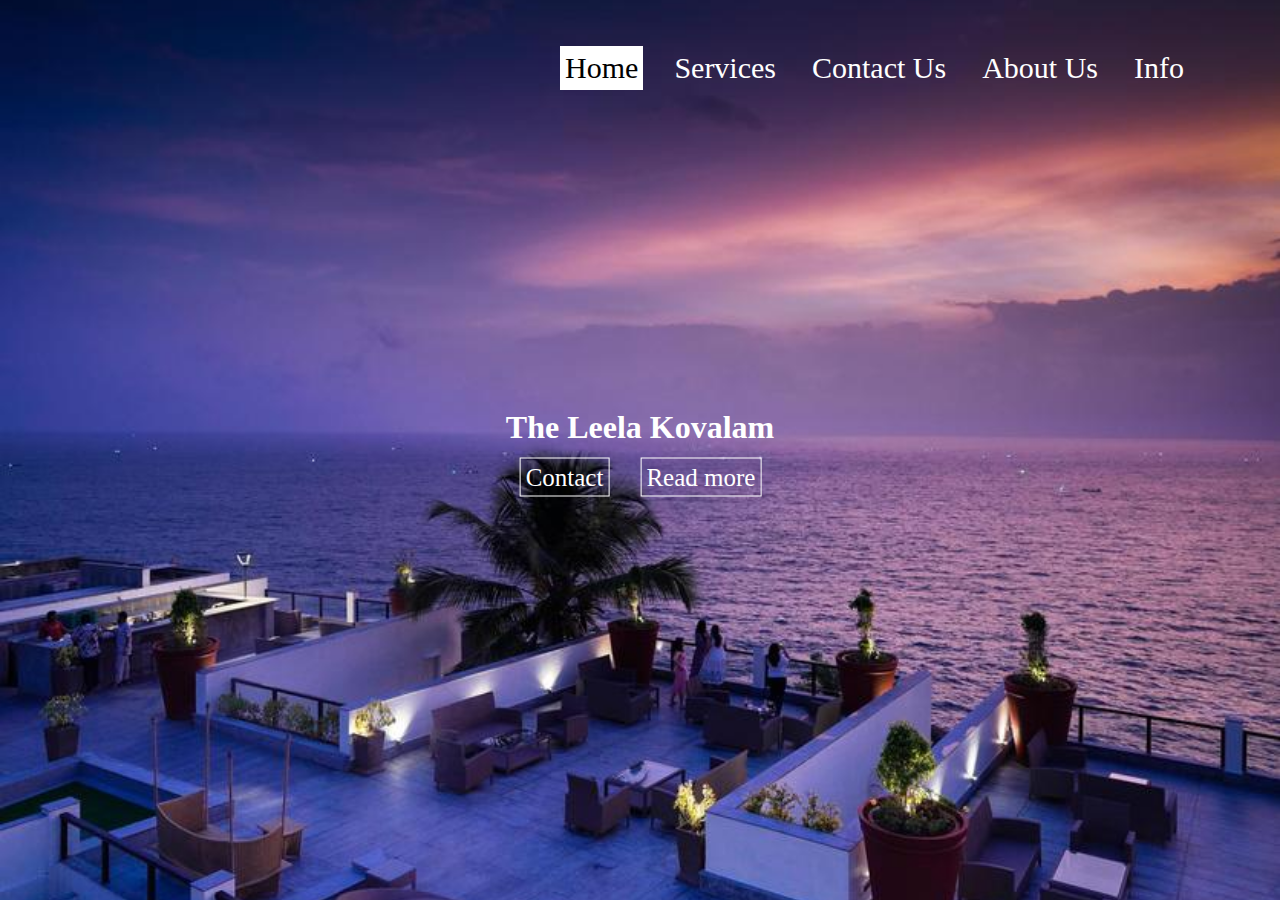
<file: INTERN-ORBIT/Landing_Page/index.html>
<!DOCTYPE html>
<html lang="en">

<head>
    <meta charset="UTF-8">
    <meta name="viewport" content="width=device-width, initial-scale=1.0">
    <title style="color: green;">LandingPage</title>
    <link rel="stylesheet" href="style.css">
</head>

<body>
    <header>
        <div class="main">
            <ul>
                <li><a href="#" class="active">Home</a></li>
                <li><a href="#">Services</a></li>
                <li><a href="#">Contact Us</a></li>
                <li><a href="#">About Us</a></li>
                <li><a href="#">Info</a></li>
            </ul>
            
        </div>

        <div class="center_text">
            <h1>
                The&nbsp;Leela&nbsp;Kovalam
            </h1><br>
            &nbsp;&nbsp;&nbsp;&nbsp;
            &nbsp;&nbsp;&nbsp;
            <a href="#" id="btn1">Contact</a>
            &nbsp;&nbsp;
            <a href="#" id="btn2">Read more</a>

        </div>
    </header>
</body>

</html>
</file>
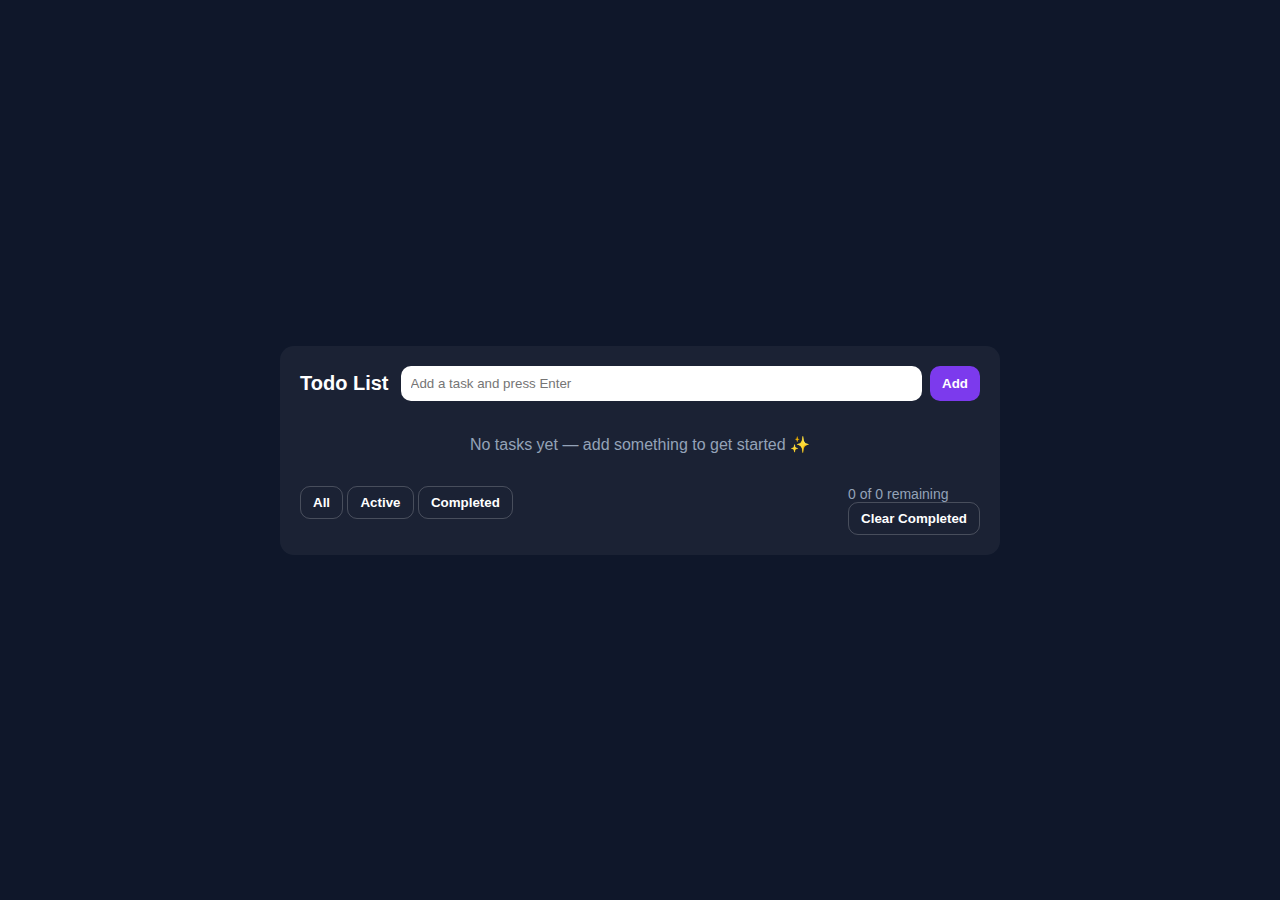
<file: INTERN-ORBIT/To-Do List/index.html>
<!doctype html>
<html lang="en">
<head>
  <meta charset="utf-8" />
  <meta name="viewport" content="width=device-width,initial-scale=1" />
  <title>Simple Todo List</title>
  <link rel="stylesheet" href="style.css">
</head>
<body>
  <main class="todo-app" aria-labelledby="app-title">
    <header>
      <h1 id="app-title">Todo List</h1>
      <div class="new-todo">
        <input id="todo-input" type="text" placeholder="Add a task and press Enter" aria-label="New task" />
        <button id="add-btn" class="btn">Add</button>
      </div>
    </header>

    <section>
      <div id="list" class="list" aria-live="polite"></div>
      <div id="empty" class="empty" hidden>
        No tasks yet — add something to get started ✨
      </div>

      <div class="footer">
        <div class="filters" role="tablist" aria-label="Filter tasks">
          <button class="btn ghost" data-filter="all" aria-selected="true">All</button>
          <button class="btn ghost" data-filter="active" aria-selected="false">Active</button>
          <button class="btn ghost" data-filter="completed" aria-selected="false">Completed</button>
        </div>

        <div class="status">
          <div class="count" id="count">0 items</div>
          <button id="clear-btn" class="btn ghost">Clear Completed</button>
        </div>
      </div>
    </section>
  </main>

  <script src="script.js"></script>
</body>
</html>
</file>
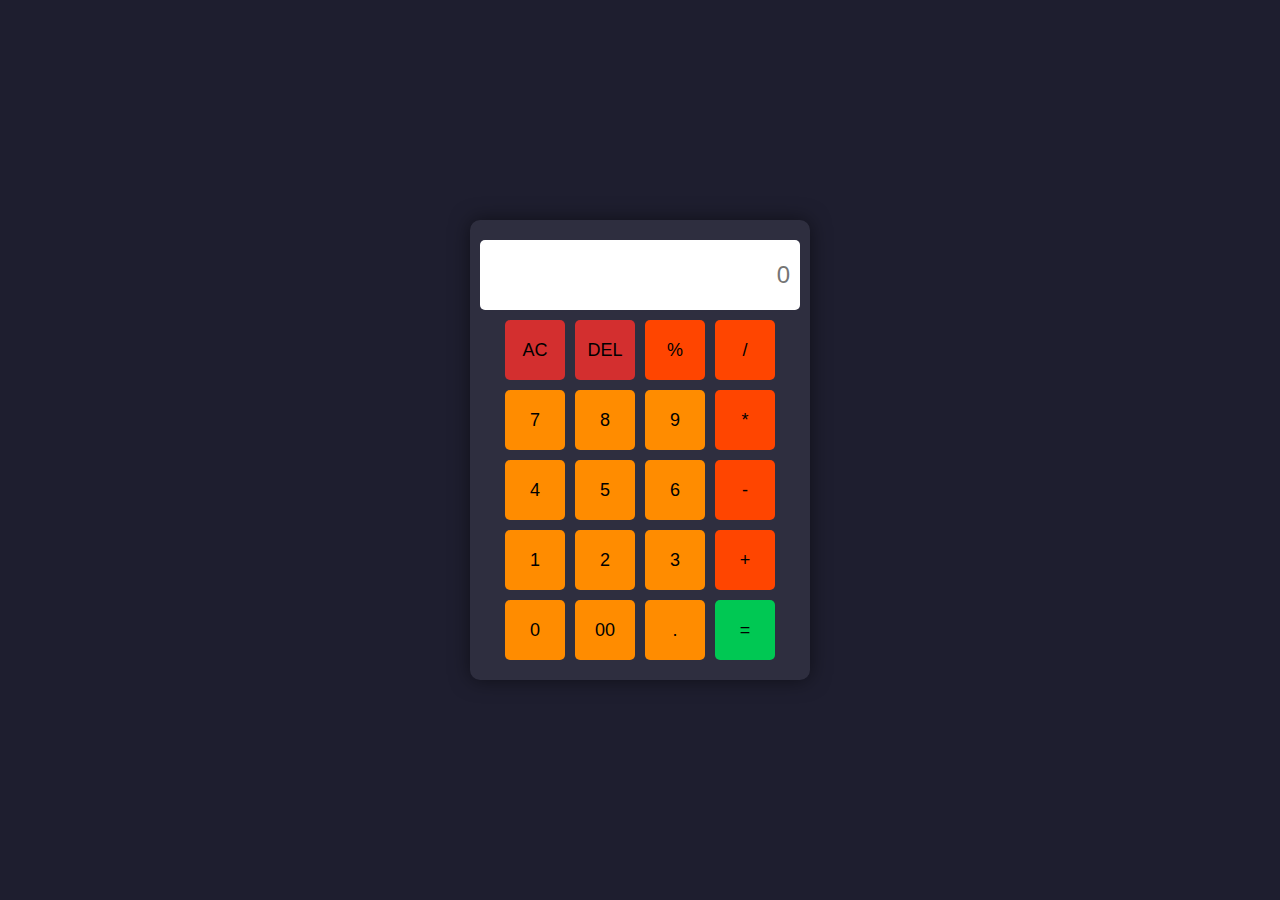
<file: INTERN-ORBIT/Calculater_App/index4.html>
<!DOCTYPE html>
<html lang="en">
<head>
    <meta charset="UTF-8">
    <meta name="viewport" content="width=device-width, initial-scale=1.0">
    <title>Document</title>
    <link rel="stylesheet" href="style.css">
</head>
<body>
    <div class="calculator">
        <input type="text" placeholder="0" id="inputBox" readonly>
        <div class="buttons">
            <button type="button" class="Ac">AC</button>
            <button type="button" class="Ac">DEL</button>
            <button type="button" class="Operators">%</button>
            <button type="button" class="Operators">/</button>

            <button type="button">7</button>
            <button type="button">8</button>
            <button type="button">9</button>
            <button type="button" class="Operators">*</button>

            <button type="button">4</button>
            <button type="button">5</button>
            <button type="button">6</button>
            <button type="button" class="Operators">-</button>

            <button type="button">1</button>
            <button type="button">2</button>
            <button type="button">3</button>
            <button type="button" class="Operators">+</button>

            <button type="button">0</button>
            <button type="button">00</button>
            <button type="button">.</button>
            <button type="button" class="Equale">=</button>
        </div>
    </div>
    <script src="script.js"></script>

</body>
</html>
</file>
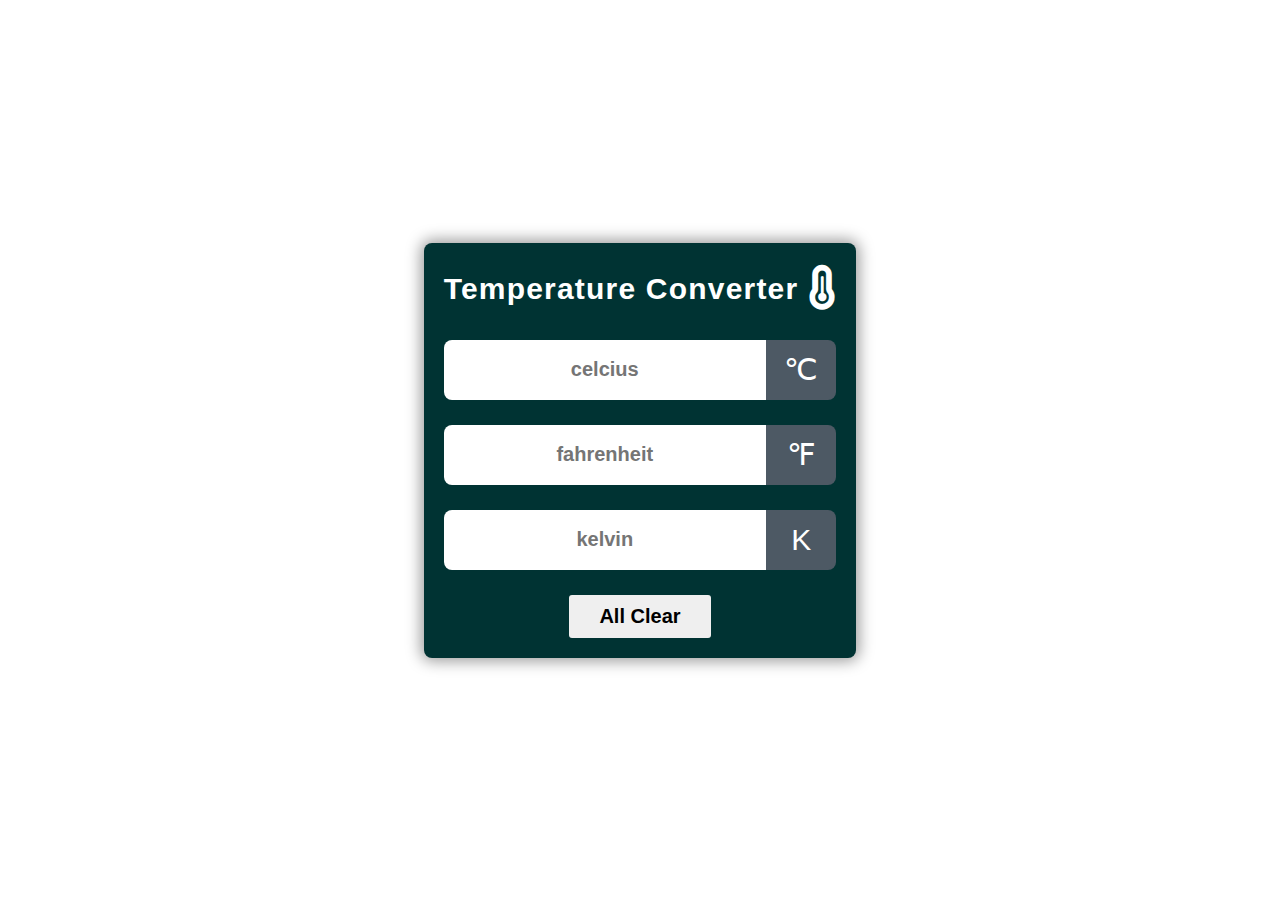
<file: INTERN-ORBIT/Temperature_Converter/TempConv.html>
<!DOCTYPE html>
<html lang="en">
<head>
    <meta charset="UTF-8">
    <meta name="viewport" content="width=device-width, initial-scale=1.0">
    <link rel="stylesheet" href="https://cdnjs.cloudflare.com/ajax/libs/font-awesome/6.7.2/css/all.min.css" 
    integrity="sha512-Evv84Mr4kqVGRNSgIGL/F/aIDqQb7xQ2vcrdIwxfjThSH8CSR7PBEakCr51Ck+w+/U6swU2Im1vVX0SVk9ABhg==" crossorigin="anonymous" referrerpolicy="no-referrer" />
    <title>Temperature Converter</title>
    <link rel="stylesheet" href="TempConv.css">
</head>
<body>
    <div class="container">
        <div class="title">
            <h1>Temperature Converter</h1>
            <span class="Temperature-icon">
                <i class="fa-solid fa-temperature-three-quarters"></i>
            </span>
        </div>
        <div id="celcius">
            <input type="number" name="" placeholder="celcius">
            <span class="icon">&#8451</span>
        </div>
        <div id="fahrenheit">
            <input type="number" name="" placeholder="fahrenheit">
            <span class="icon">&#8457</span>
        </div>
        <div id="kelvin">
            <input type="number" name="" placeholder="kelvin">
            <span class="icon">&#8490</span>
        </div>
        <div class="button">
            <button>All Clear</button>
        </div>
    </div>
   <script src="TempConv.js"></script> 
</body>
</html>
</file>
<file: INTERN-ORBIT/Landing_Page/style.css>
* {
    padding: 0px;
    margin: 0px;
}

header {
    background-image: url("img.jpg");
    height: 100vh;
    background-repeat: no-repeat;
    background-size: cover;
    background-position: center;
    

}




.main {
    max-width: 1100px;
    margin: auto;

}

ul {
    list-style-type: none;
    float: right;
    margin-top: 25px;
    
}

ul li {
    display: inline-block;
    border: 1px solid transparent;
    margin-top: 20px;
    margin-left: 20px;
    font-size: 30px;
    
    
}

ul li a {
    color: white;
    text-decoration: none;
    display: block;
    padding: 5px;
    


}

ul li a:hover {
    background-color: white;
    color: black;
    transition: 0.6s ease
}

.active {
    background-color: white;
    color: black;
}


.center_text {
    position: absolute;
    top: 50%;
    left: 50%;
    transform: translate(-50%, -50%);
    text-align: center;


} 


h1 {
    color: white;

}

#btn1 {
    border: 1px solid white;
    color: white;
    padding: 5px;
    text-decoration: none;
    margin-right: 15px;
    font-size: 25px;
}

#btn2 {
    border: 1px solid white;
    color: white;
    padding: 5px;
    text-decoration: none;
    margin-right: 35px;
    font-size: 25px;

}

#btn1:hover {
    background-color: white;
    color: black;
    transition: 0.6s ease;
}

#btn2:hover {
    background-color: white;
    color: black;
    transition: 0.6s ease;
}
</file>
<file: INTERN-ORBIT/To-Do List/style.css>
:root {
  --bg: #0f172a;
  --accent: #7c3aed;
  --muted: #94a3b8;
}
* {
  box-sizing: border-box;
}
body {
  margin: 0;
  font-family: Arial, sans-serif;
  background: var(--bg);
  min-height: 100vh;
  display: flex;
  align-items: center;
  justify-content: center;
  padding: 24px;
  color: white;
}
.todo-app {
  width: 100%;
  max-width: 720px;
  background: rgba(255,255,255,0.05);
  border-radius: 14px;
  padding: 20px;
}
header {
  display: flex;
  gap: 12px;
  align-items: center;
  margin-bottom: 14px;
}
header h1 {
  font-size: 20px;
  margin: 0;
}
.new-todo {
  flex: 1;
  display: flex;
  gap: 8px;
}
.new-todo input {
  flex: 1;
  padding: 10px;
  border-radius: 10px;
  border: none;
}
.btn {
  background: var(--accent);
  border: none;
  padding: 8px 12px;
  border-radius: 10px;
  color: white;
  font-weight: bold;
  cursor: pointer;
}
.btn.ghost {
  background: transparent;
  border: 1px solid rgba(255,255,255,0.2);
}
.list {
  display: flex;
  flex-direction: column;
  gap: 8px;
}
.item {
  display: flex;
  align-items: center;
  gap: 12px;
  padding: 10px;
  border-radius: 10px;
  background: rgba(255,255,255,0.02);
}
.item.completed .text {
  text-decoration: line-through;
  color: var(--muted);
}
.check {
  width: 18px;
  height: 18px;
  border: 2px solid white;
  border-radius: 4px;
  cursor: pointer;
}
.actions {
  display: flex;
  gap: 8px;
}
.icon-btn {
  background: transparent;
  border: none;
  cursor: pointer;
  color: var(--muted);
}
.footer {
  margin-top: 12px;
  display: flex;
  justify-content: space-between;
  flex-wrap: wrap;
}
.count {
  font-size: 14px;
  color: var(--muted);
}
.empty {
  padding: 20px;
  text-align: center;
  color: var(--muted);
}
</file>
<file: INTERN-ORBIT/Calculater_App/style.css>
body {
    margin: 0;
    padding: 0;
    font-family: 'Lucida Sans', sans-serif;
    display: flex;
    justify-content: center;
    align-items: center;
    background-color: #1e1e2f;
    height: 100vh;
}

.calculator {
    display: flex;
    flex-direction: column;
    align-items: center;
    width: 300px;
    padding: 20px;
    border-radius: 10px;
    background-color: #2e2e3f;
    box-shadow: 0 0 20px rgba(0, 0, 0, 0.5);
}

#inputBox {
    width: 100%;
    height: 50px;
    font-size: 24px;
    text-align: right;
    padding: 10px;
    margin-bottom: 10px;
    border-radius: 5px;
    border: none;
}

.buttons {
    display: grid;
    grid-template-columns: repeat(4, 1fr);
    gap: 10px;
}

button {
    width: 60px;
    height: 60px;
    font-size: 18px;
    border-radius: 5px;
    border: none;
    cursor: pointer;
    background: #ff8c00;
    color: black;
}

.Operators {
    background-color: #ff4500;
}

.Equale{
    background-color: #00c853;
}

.Ac {
    background-color: #d32f2f;
}
</file>
<file: INTERN-ORBIT/Temperature_Converter/TempConv.css>
*{
    margin: 0;
    padding: 0;
    box-sizing: border-box;
}
body{
    display: flex;
    justify-content: center;
    align-items: center;
    min-height: 100vh;
}
.container{
    max-width: 450px;
    background-color: #003333;
    border-radius: 8px;
    box-shadow: 0px 0px 15px 3px rgba(0, 0, 0, 0.4);
    font-family: sans-serif;
    padding: 20px;

}
.title{
    display: flex;
    justify-content: center;
    align-items: center;
    flex-wrap: wrap-reverse;
    gap: 10px;

}
.Temperature-icon{
    font-size: 45px;
    color: #fff;

}
h1{
    color: #fff;
    letter-spacing: 1.2px;
    font-size: 30px;
}

#celcius, #fahrenheit, #kelvin{
    display: flex;
    justify-content: center;
    align-items: center;
    margin-top: 25px;


}
input{
    flex: 5;
    height: 60px;
    font-size: 20px;
    font-weight: 600;
    text-align: center;
    border: none;
    outline: none;
    border-radius: 8px 0 0 8px;
    padding: 0 10px;

}

/* for chrome ,safari,edge,opera*/
input::-webkit-outer-spin-button,
input::-webkit-inner-spin-button{
    -webkit-appearance: none;

}

/* for mozila firefox*/
/* input{
    -moz-appearance: textfield;

} */

.icon{
    flex: 1;
    height: 60px;
    line-height: 60px;
    padding: 0 5px;
    text-align: center;
    font-size: 30px;
    background: #4d5964;
    color: #fff;
    border-radius: 0 8px 8px 0;

}

button{
    
    text-align: center;
    display: block;
    margin: 0 auto;
    margin-top: 25px;
    


}

.button button{
    border: none;
    outline: none;
    padding: 10px 30px;
    font-size: 20px;
    font-weight: 600;
    border-radius: 3px;
    cursor: pointer;
    transition: 0.3s;



}

.button button:hover{
    background: #000;
    color: #fff;

}
</file>
